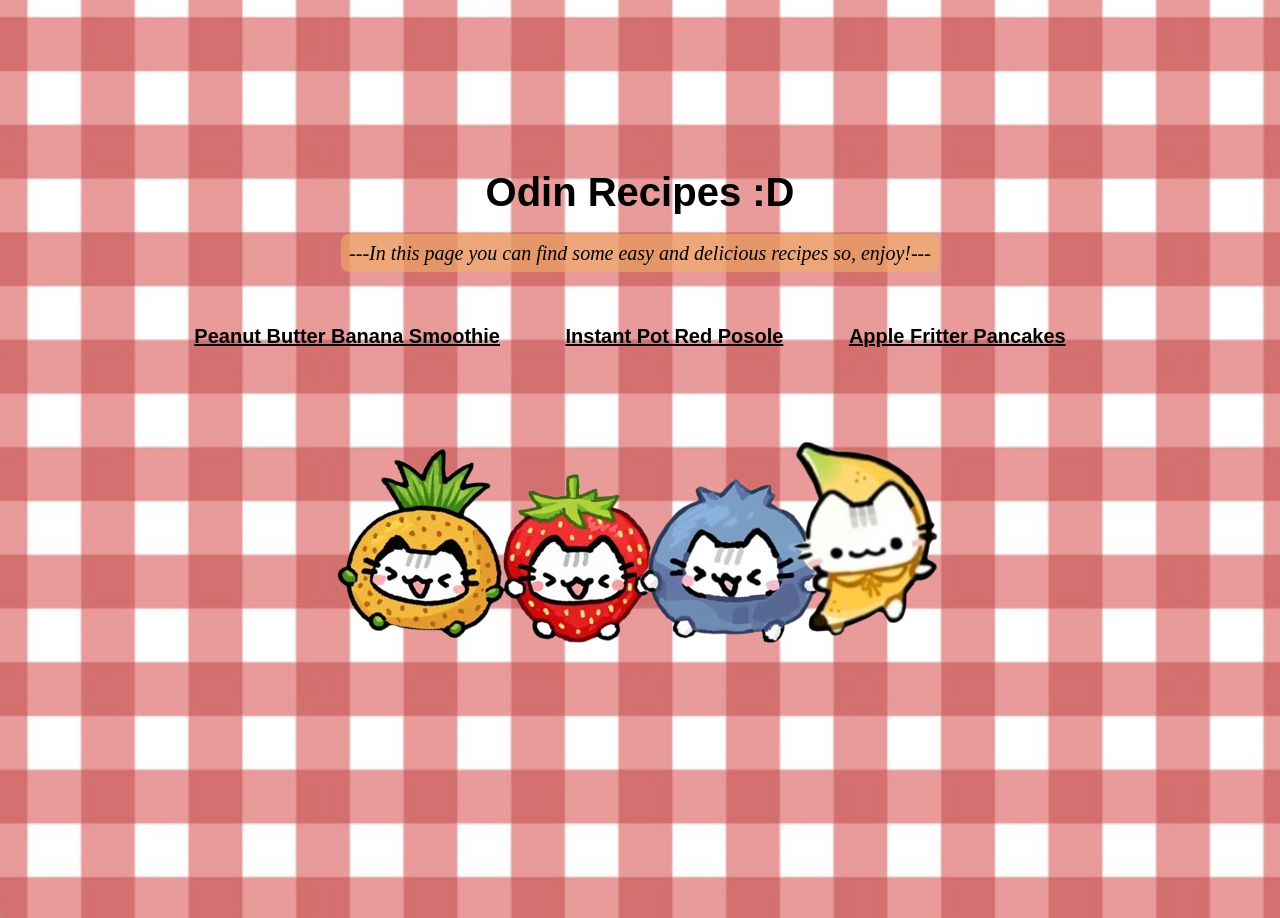
<file: index.html>
<!DOCTYPE html>
<html lang="en">
<head>
    <meta charset="UTF-8">
    <meta name="viewport" content="width=device-width, initial-scale=1.0">
    <link rel="stylesheet" href="/styles/index.css">
    <title>Recipes</title>
</head>
<body>
    <h1>Odin Recipes :D</h1>

    <p id="desc">---In this page you can find some easy and delicious recipes
        so, enjoy!---
    </p>

    <ul>
        <li><a href="recipes/smoothie.html">Peanut Butter Banana Smoothie</a></li>
        <li><a href="recipes/posole.html">Instant Pot Red Posole</a></li>
        <li><a href="recipes/applePancakes.html">Apple Fritter Pancakes</a></li>
    </ul> 
    
    <img src="./images/sillyfood.png" alt="silly fruit cats :3">
</body>
</html>
</file>
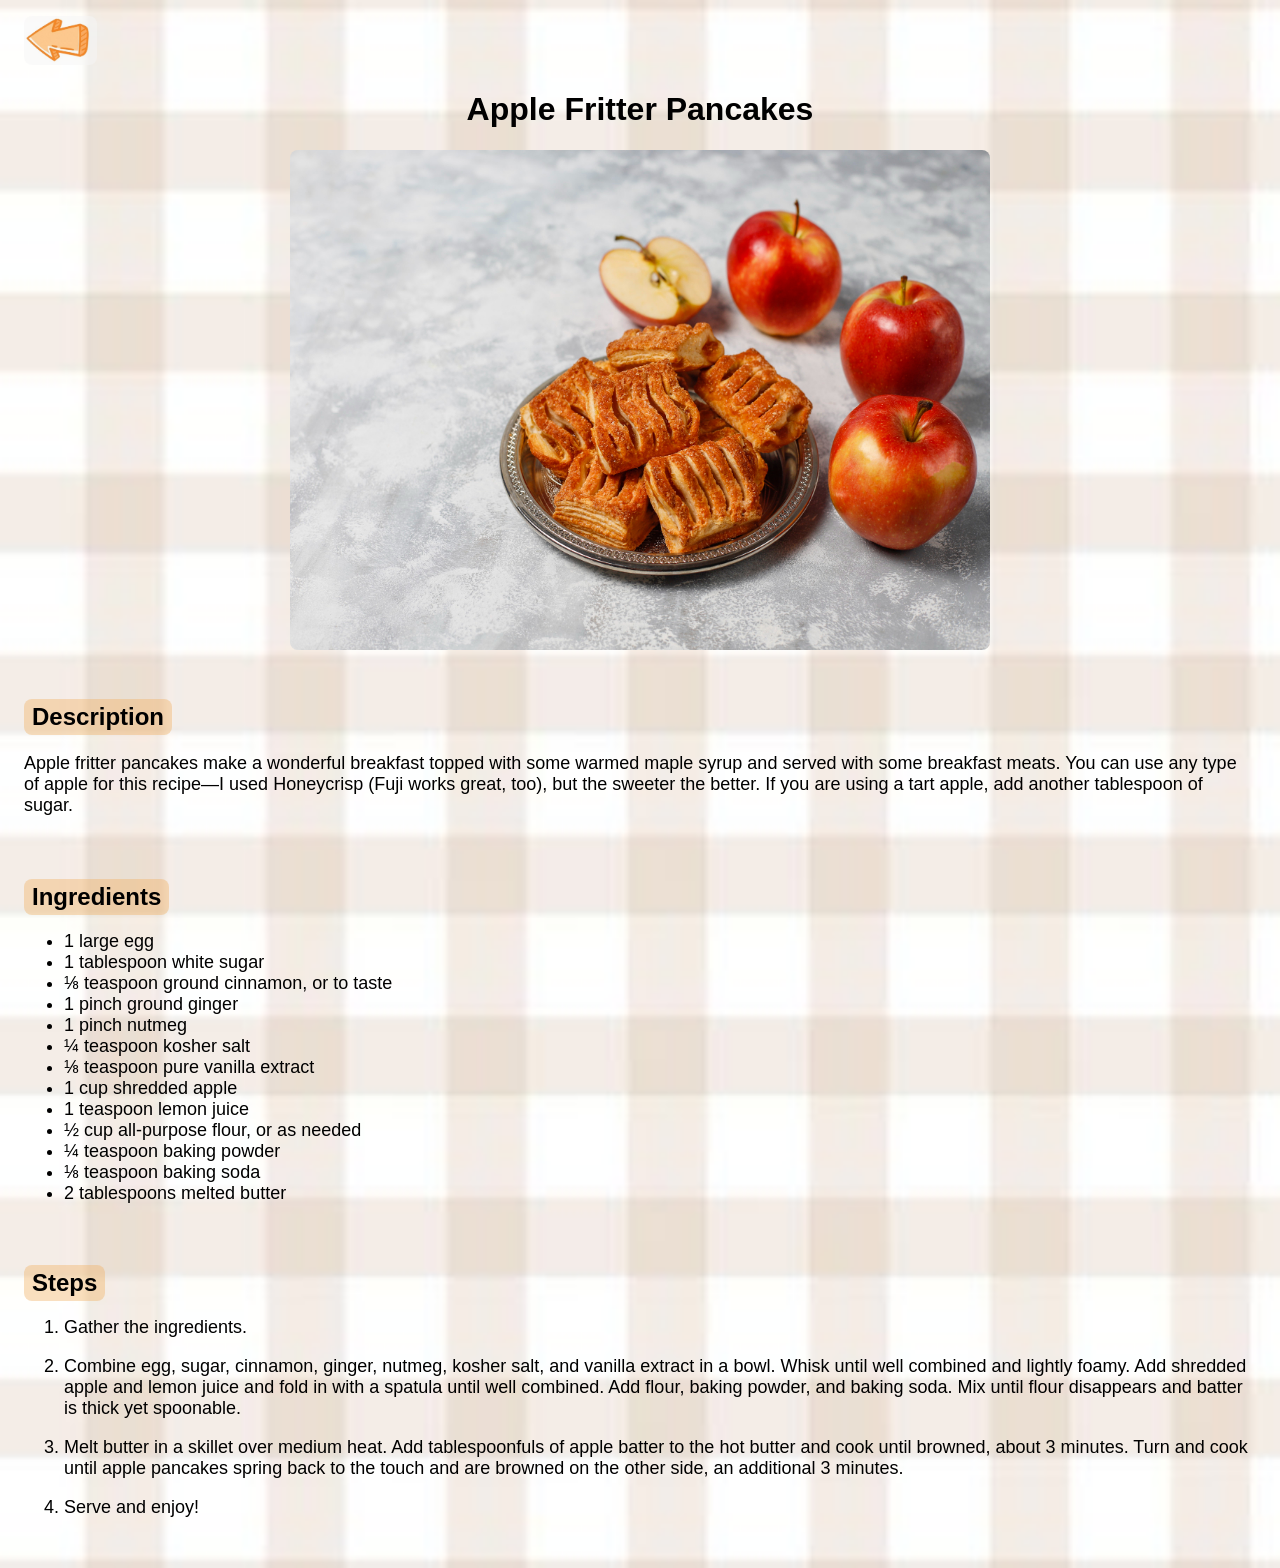
<file: recipes/applePancakes.html>
<!DOCTYPE html>
<html lang="en">
<head>
    <meta charset="UTF-8">
    <meta name="viewport" content="width=device-width, initial-scale=1.0">
    <title>Apple fritter pancakes</title>
    <link rel="stylesheet" href="/styles/recipes.css">
</head>
<body>
    <a href="../index.html"><img id="arrow" src="/images/goback.png" alt="Go back arrow"></a>
    
    <div class="tittle">
        <h1>Apple Fritter Pancakes</h1>
        <img src="../images/applePancake.jpg" alt="Apple pancakes">
    </div>

    <h2>Description</h2>
    <p>
        Apple fritter pancakes make a wonderful breakfast topped with some warmed maple syrup and served with some breakfast meats. 
        You can use any type of apple for this recipe—I used Honeycrisp (Fuji works great, too), but the sweeter the better. 
        If you are using a tart apple, add another tablespoon of sugar.
    </p>

    <h2>Ingredients</h2>
    <ul>
        <li>1 large egg</li>
        <li>1 tablespoon white sugar</li>
        <li>⅛ teaspoon ground cinnamon, or to taste</li>
        <li>1 pinch ground ginger</li>
        <li>1 pinch nutmeg</li>
        <li>¼ teaspoon kosher salt</li>
        <li>⅛ teaspoon pure vanilla extract</li>
        <li>1 cup shredded apple</li>
        <li>1 teaspoon lemon juice</li>
        <li>½ cup all-purpose flour, or as needed</li>
        <li>¼ teaspoon baking powder</li>
        <li>⅛ teaspoon baking soda</li>
        <li>2 tablespoons melted butter</li>
    </ul>

    <h2>Steps</h2>
    <ol>
        <li>Gather the ingredients.</li><br>
        <li>Combine egg, sugar, cinnamon, ginger, nutmeg, kosher salt, and vanilla extract in a bowl. Whisk until well combined and lightly foamy. Add shredded apple and lemon juice and fold in with a spatula until well combined. Add flour, baking powder, and baking soda. Mix until flour disappears and batter is thick yet spoonable.</li><br>
        <li>Melt butter in a skillet over medium heat. Add tablespoonfuls of apple batter to the hot butter and cook until browned, about 3 minutes. Turn and cook until apple pancakes spring back to the touch and are browned on the other side, an additional 3 minutes.</li><br>
        <li>Serve and enjoy!</li><br>
    </ol>
</body>
</html>
</file>
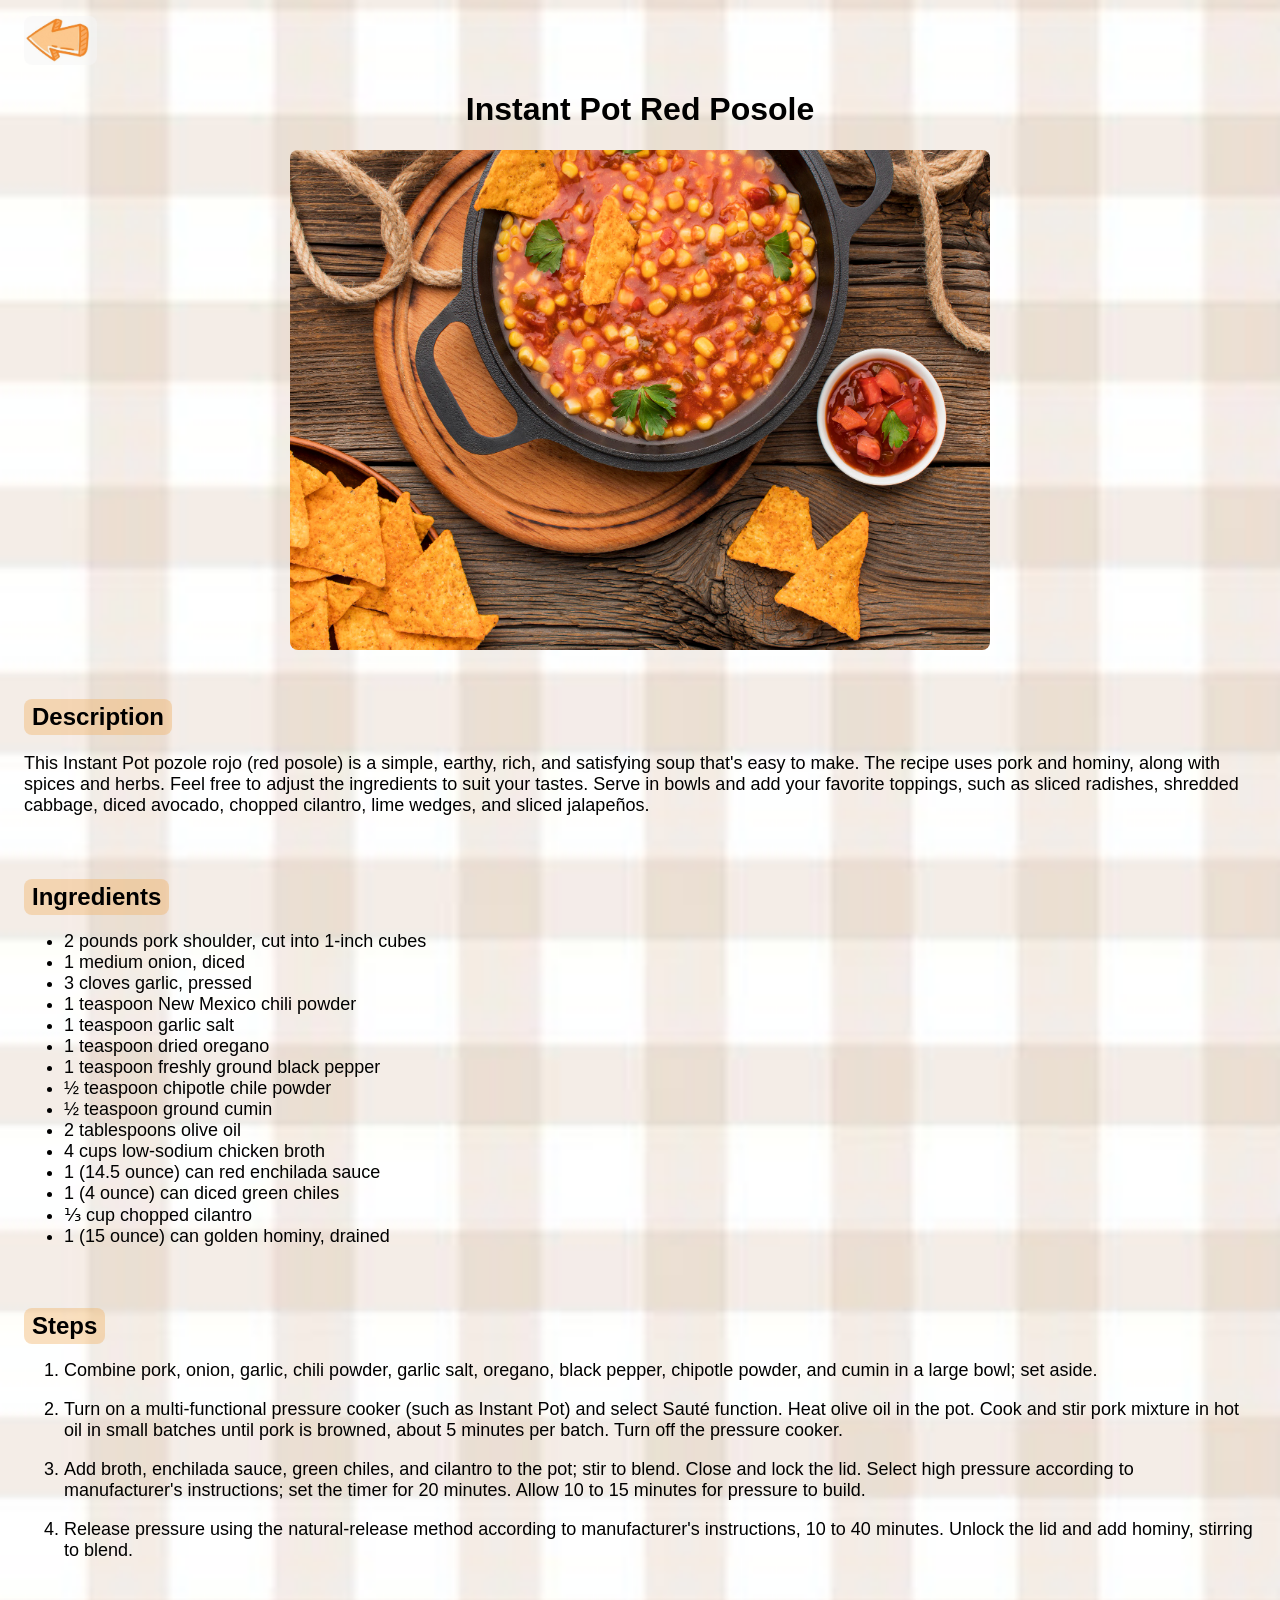
<file: recipes/posole.html>
<!DOCTYPE html>
<html lang="en">
<head>
    <meta charset="UTF-8">
    <meta name="viewport" content="width=device-width, initial-scale=1.0">
    <title>Red Posole</title>
    <link rel="stylesheet" href="/styles/recipes.css">
</head>
<body>
    <a href="../index.html"><img id="arrow" src="/images/goback.png" alt="Go back arrow"></a>

    <div class="tittle">
        <h1>Instant Pot Red Posole</h1>
        <img src="../images/redPosole.jpg" alt="Red posole plate" width="1000" height="667">
    </div>
    

    <h2>Description</h2>
    <p>This Instant Pot pozole rojo (red posole) is a simple, earthy, rich, and satisfying soup that's easy to make. 
        The recipe uses pork and hominy, along with spices and herbs. Feel free to adjust the ingredients to suit your tastes. 
        Serve in bowls and add your favorite toppings, such as sliced radishes, shredded cabbage, diced avocado, chopped cilantro, 
        lime wedges, and sliced jalapeños.
    </p>

    <h2>Ingredients</h2>
    <ul>
        <li>2 pounds pork shoulder, cut into 1-inch cubes</li>
        <li>1 medium onion, diced</li>
        <li>3 cloves garlic, pressed</li>
        <li>1 teaspoon New Mexico chili powder</li>
        <li>1 teaspoon garlic salt</li>
        <li>1 teaspoon dried oregano</li>
        <li>1 teaspoon freshly ground black pepper</li>
        <li>½ teaspoon chipotle chile powder</li>
        <li>½ teaspoon ground cumin</li>
        <li>2 tablespoons olive oil</li>
        <li>4 cups low-sodium chicken broth</li>
        <li>1 (14.5 ounce) can red enchilada sauce</li>
        <li>1 (4 ounce) can diced green chiles</li>
        <li>⅓ cup chopped cilantro</li>
        <li>1 (15 ounce) can golden hominy, drained</li>
    </ul>

    <h2>Steps</h2>
    <ol>
        <li>Combine pork, onion, garlic, chili powder, garlic salt, oregano, black pepper, chipotle powder, and cumin in a large bowl; set aside.</li><br>
        <li>Turn on a multi-functional pressure cooker (such as Instant Pot) and select Sauté function. Heat olive oil in the pot. Cook and stir pork mixture in hot oil in small batches until pork is browned, about 5 minutes per batch. Turn off the pressure cooker.</li><br>
        <li>Add broth, enchilada sauce, green chiles, and cilantro to the pot; stir to blend. Close and lock the lid. Select high pressure according to manufacturer's instructions; set the timer for 20 minutes. Allow 10 to 15 minutes for pressure to build.</li><br>
        <li>Release pressure using the natural-release method according to manufacturer's instructions, 10 to 40 minutes. Unlock the lid and add hominy, stirring to blend.</li><br>
    </ol>
</body>
</html>
</file>
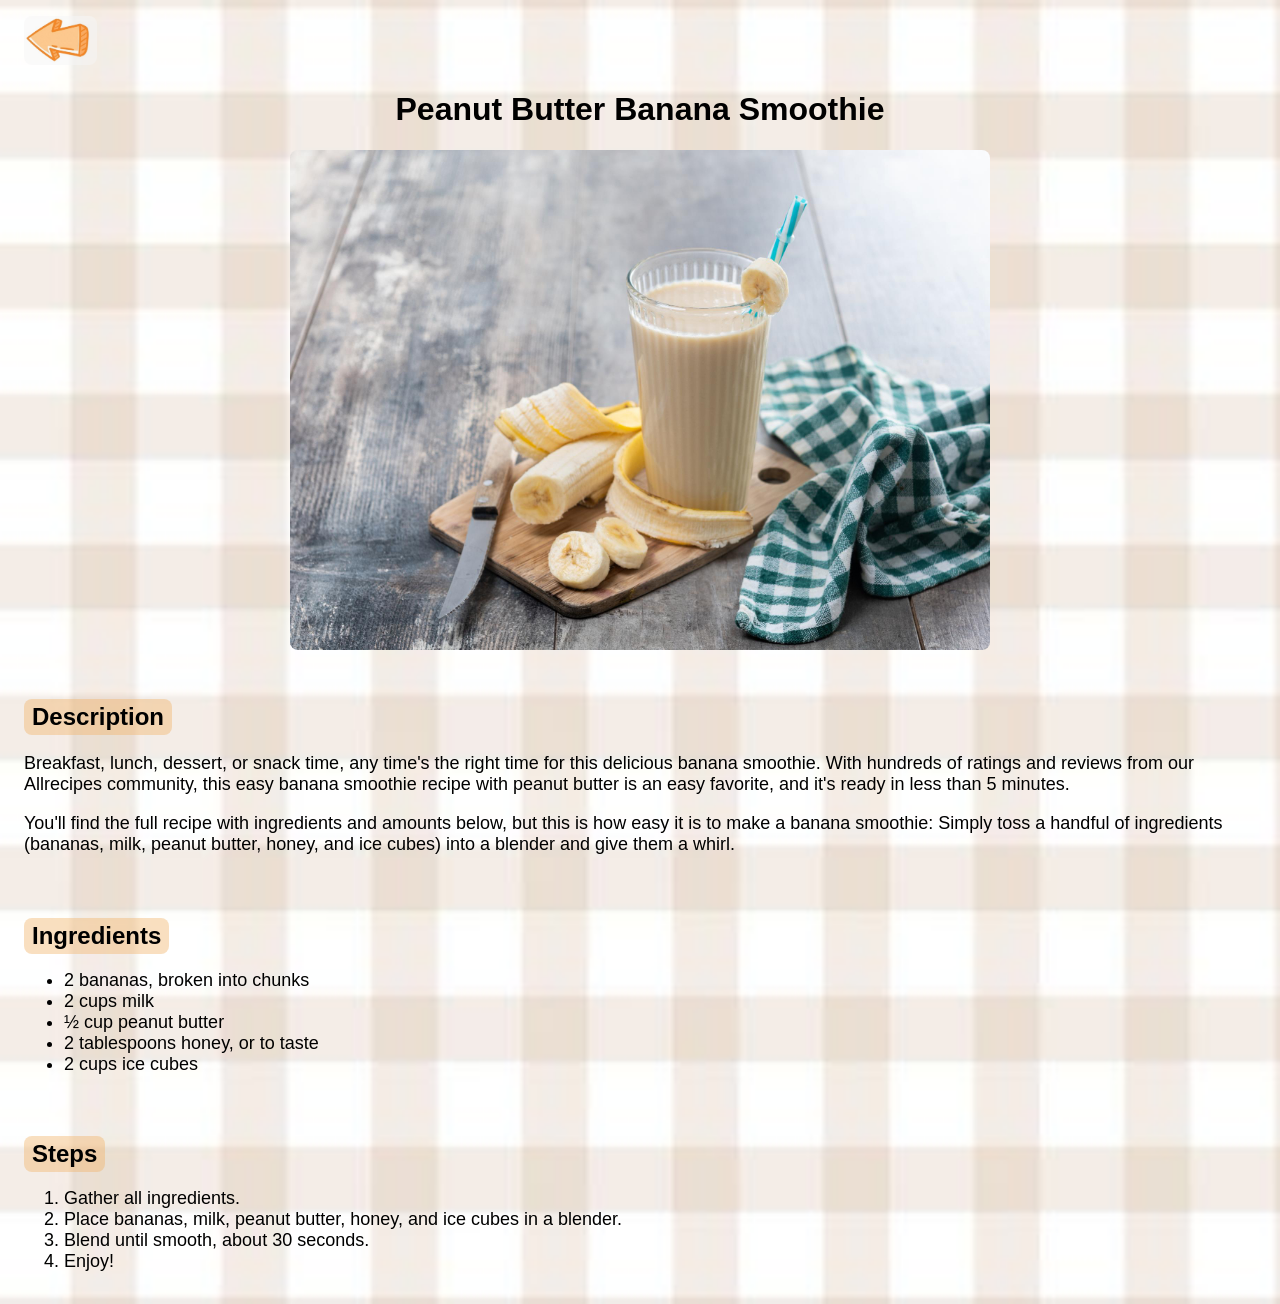
<file: recipes/smoothie.html>
<!DOCTYPE html>
<html lang="en">
<head>
    <meta charset="UTF-8">
    <meta name="viewport" content="width=device-width, initial-scale=1.0">
    <title>Smoothie recipe</title>
    <link rel="stylesheet" href="/styles/recipes.css">
</head>
<body>
    <a href="../index.html"><img id="arrow" src="/images/goback.png" alt="Go back arrow"></a>
    
    <div class="tittle">
        <h1>Peanut Butter Banana Smoothie</h1>
        <img src="../images/BananaSmoothie.jpg" alt="A glass of banana smoothie" width="1000" height="667">
    </div>

    <h2>Description</h2>
    <p>
        Breakfast, lunch, dessert, or snack time, any time's the right time for this delicious banana smoothie. With hundreds of ratings and reviews 
        from our Allrecipes community, this easy banana smoothie recipe with peanut butter is an easy favorite, and it's ready in less than 5 minutes.
    </p>
    <p>
        You'll find the full recipe with ingredients and amounts below, but this is how easy it is to make a banana smoothie: Simply toss a handful of 
        ingredients (bananas, milk, peanut butter, honey, and ice cubes) into a blender and give them a whirl.
    </p>

    
    <h2>Ingredients</h2>
    <ul>
        <li>2 bananas, broken into chunks</li>
        <li>2 cups milk</li>
        <li>½ cup peanut butter</li>
        <li>2 tablespoons honey, or to taste</li>
        <li>2 cups ice cubes</li>
    </ul>

    
    <h2>Steps</h2>
    <ol>
        <li>Gather all ingredients.</li>
        <li>Place bananas, milk, peanut butter, honey, and ice cubes in a blender.</li>
        <li>Blend until smooth, about 30 seconds.</li>
        <li>Enjoy!</li>
    </ol>
</body>
</html>
</file>
<file: styles/index.css>
body{
    font-family: Verdana, Geneva, Tahoma, sans-serif;
    text-align: center;
    background-image: url("/images/wallpaper.png");
    background-size: cover;
    background-repeat: no-repeat;
    margin: 170px auto;
    font-size: 20px;
}

#desc{
    font-family: Georgia, 'Times New Roman', Times, serif;
    font-style: italic;
    background-color: rgba(240, 175, 102, 0.613);
    display: inline;
    padding: 8px;
    border-radius: 8px;
}

li{
    display: inline-block;
    margin-right: 60px;
    font-weight: bold;
    margin-top: 40px;
}

a{
    color: black;
}


/*NOTA: de fondo a la pagina le podemos poner una imagen
de cuadros rojos, como tipo mantel*/
</file>
<file: styles/recipes.css>
body{
    padding: 8px 16px;
    font-family: Verdana, Geneva, Tahoma, sans-serif; 
    background-image: url("/images/backgroundRecipes.jpeg");
    background-size: cover;
    background-repeat: no-repeat;
}

a{
    font-weight: bold;
    font-size: 18px;
    text-decoration: none;
}

#arrow{
    width: 73px;
    height: 49px;
}


.tittle{
    text-align: center;
}

img{
    width: 700px;
    height: 500px;
    border-radius: 8px;
}

h2{
    display: inline-block;
    background-color: rgba(240, 176, 102, 0.406);
    margin: 45px 0 0;
    padding: 4px 8px;
    border-radius: 8px;
}

p, li{
    font-size: 18px;
}
</file>
